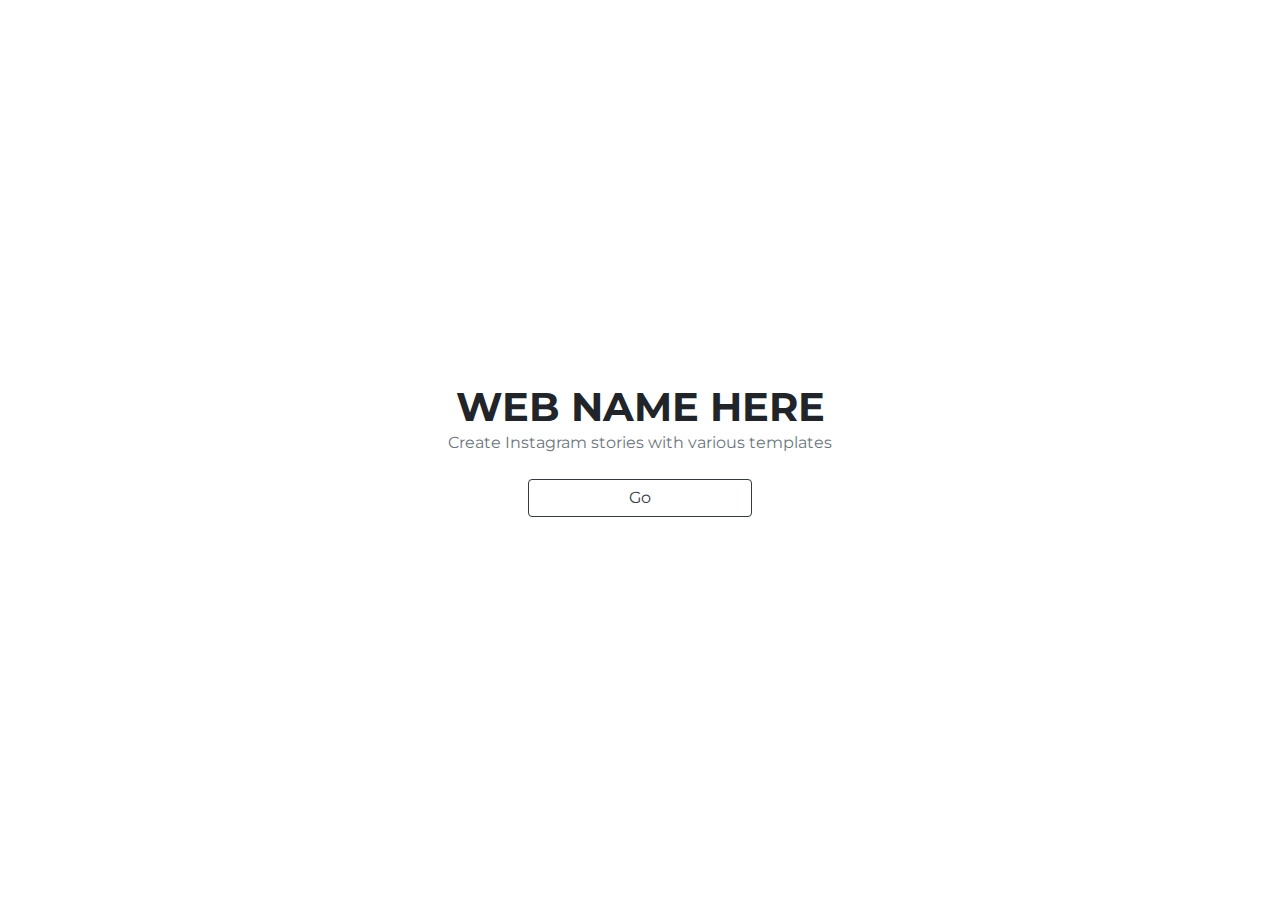
<file: index.html>
<!DOCTYPE html>
<html lang="en">
<head>
    <meta charset="UTF-8">
    <meta name="viewport" content="width=device-width, initial-scale=1.0">
    <meta http-equiv="X-UA-Compatible" content="ie=edge">

    <link href="https://fonts.googleapis.com/css2?family=Montserrat:wght@300;700&display=swap" rel="stylesheet">
    <link rel="stylesheet" href="https://stackpath.bootstrapcdn.com/bootstrap/4.4.1/css/bootstrap.min.css" integrity="sha384-Vkoo8x4CGsO3+Hhxv8T/Q5PaXtkKtu6ug5TOeNV6gBiFeWPGFN9MuhOf23Q9Ifjh" crossorigin="anonymous">
    <link rel="stylesheet" href="style.css">
    <title>Web Name Here</title>
</head>
<body>
    <div class="h-100 row align-items-center justify-content-center">
        <div class="text-center">
            <p class="h1 font-weight-bold mb-0">WEB NAME HERE</p>
            <p class="text-muted mb-4">Create Instagram stories with various templates</p>
            <a href="pick-template.html" class="btn btn-outline-dark padx">Go</a>
        </div>
    </div>
</body>
</html>
</file>
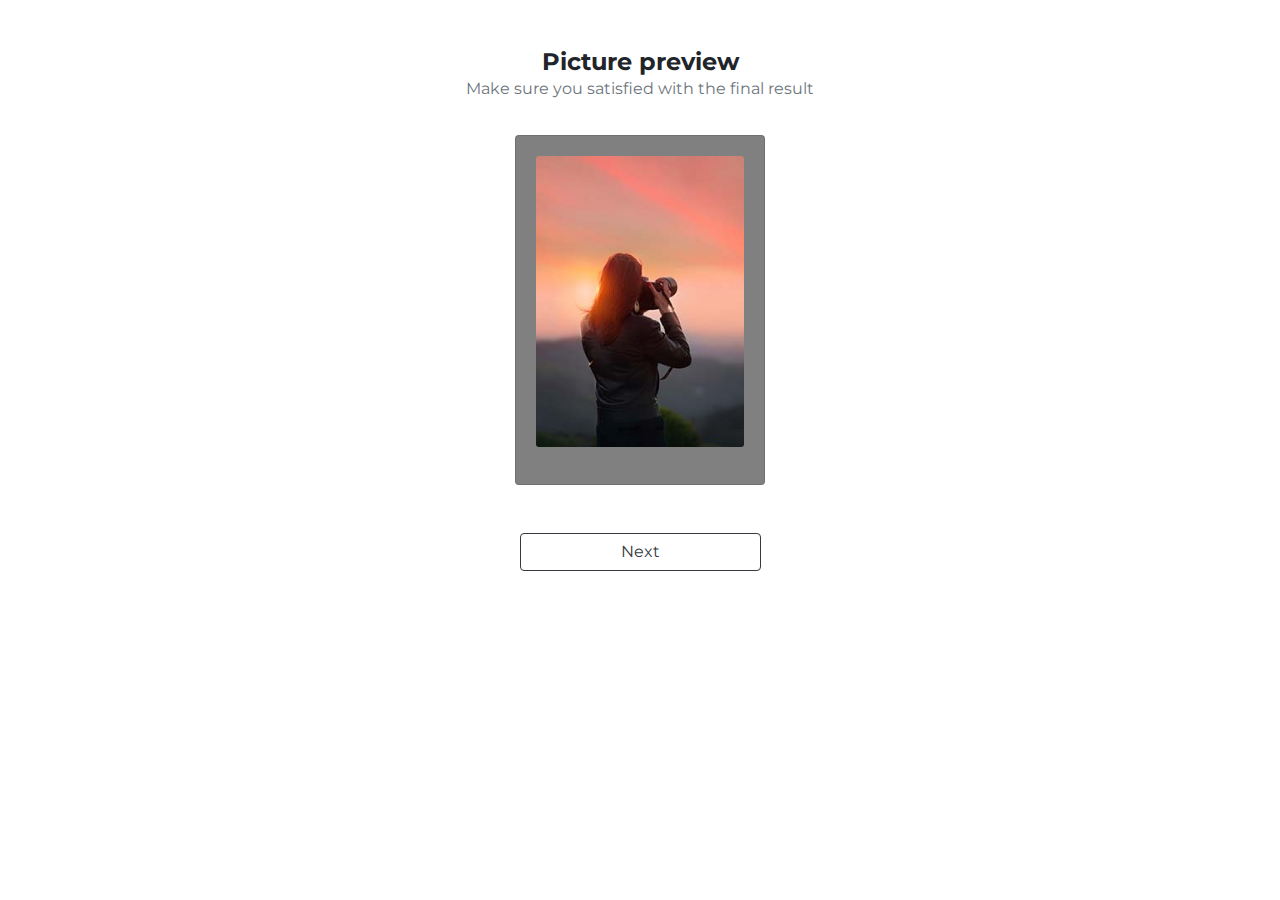
<file: pic-preview.html>
<!DOCTYPE html>
<html lang="en">
<head>
    <meta charset="UTF-8">
    <meta name="viewport" content="width=device-width, initial-scale=1.0">
    <meta http-equiv="X-UA-Compatible" content="ie=edge">

    <!--Montserrat Google font-->
    <link rel="stylesheet" href="https://fonts.googleapis.com/css2?family=Montserrat:wght@300;700&display=swap">
    <!--Font Awesome CDN-->
    <link rel="stylesheet" href="https://use.fontawesome.com/releases/v5.13.0/css/all.css" integrity="sha384-Bfad6CLCknfcloXFOyFnlgtENryhrpZCe29RTifKEixXQZ38WheV+i/6YWSzkz3V" crossorigin="anonymous">
    <!--Bootstrap CDN-->
    <link rel="stylesheet" href="https://stackpath.bootstrapcdn.com/bootstrap/4.4.1/css/bootstrap.min.css" integrity="sha384-Vkoo8x4CGsO3+Hhxv8T/Q5PaXtkKtu6ug5TOeNV6gBiFeWPGFN9MuhOf23Q9Ifjh" crossorigin="anonymous">
    <link rel="stylesheet" href="style.css">
    <title>Picture preview | Web Name Here</title>
</head>
<body>
    <div class="d-flex p-4">
        <a href="upload-picture.html" class="ref"><i class="fas fa-angle-left fa-2x"></i></a>
        
    </div>

    <div class="row align-items-center justify-content-center">
        <div class="text-center">
            <p class="h4 font-weight-bold mb-0">Picture preview</p>
            <p class="text-muted mb-4">Make sure you satisfied with the final result</p>

            <div class="row justify-content-center">
                <div class="card mb-5 card_style">
                    <div class="card-body">
                        <img class="card-img" src="images/img_4.jpg" alt="img_4">
                    </div>
                </div>
            </div>
            

            <a href="story-set.html" class="btn btn-outline-dark padx">Next</a>
        </div>
    </div>
</body>
</html>
</file>
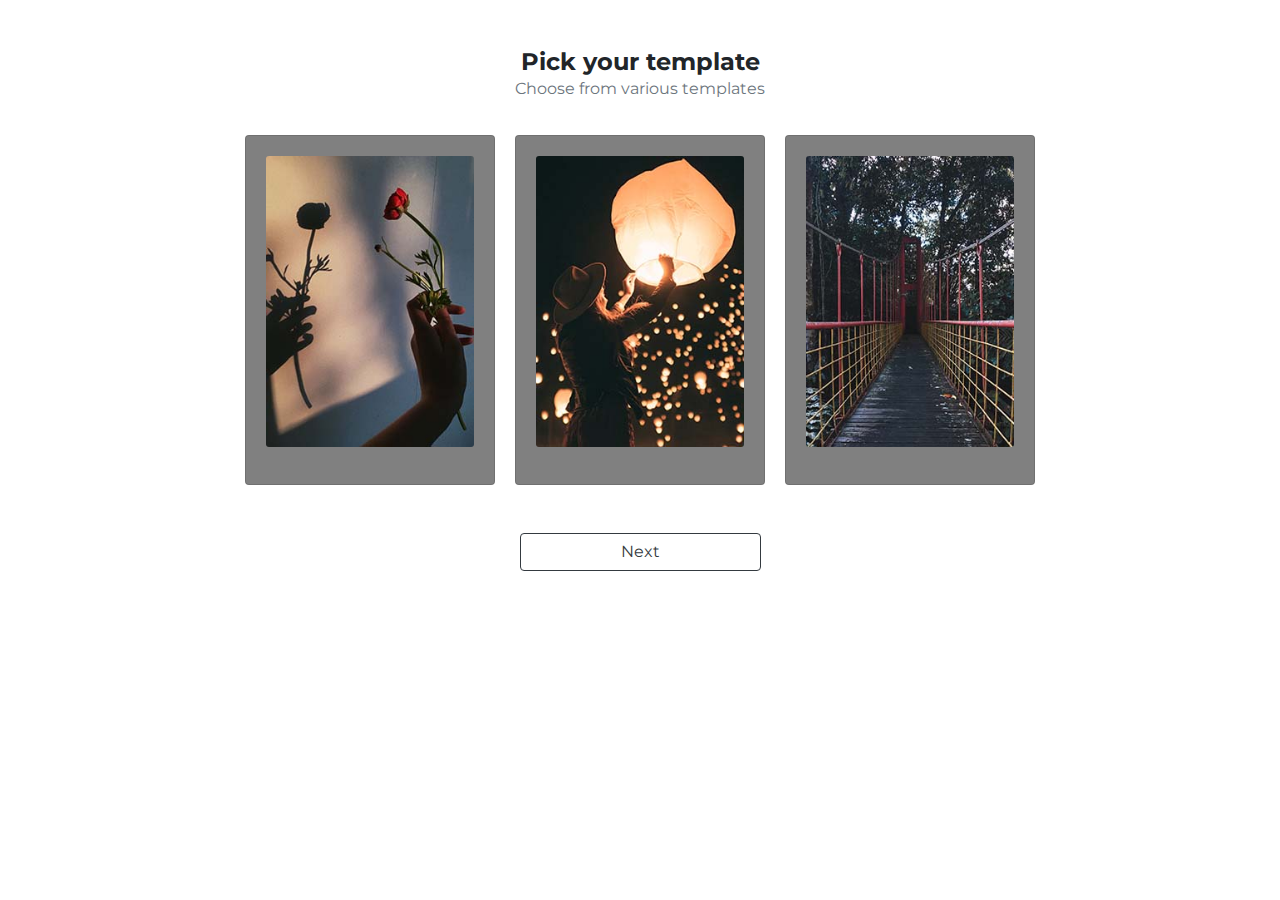
<file: pick-template.html>
<!DOCTYPE html>
<html lang="en">
<head>
    <meta charset="UTF-8">
    <meta name="viewport" content="width=device-width, initial-scale=1.0">
    <meta http-equiv="X-UA-Compatible" content="ie=edge">

    <!--Montserrat Google font-->
    <link rel="stylesheet" href="https://fonts.googleapis.com/css2?family=Montserrat:wght@300;700&display=swap">
    <!--Font Awesome CDN-->
    <link rel="stylesheet" href="https://use.fontawesome.com/releases/v5.13.0/css/all.css" integrity="sha384-Bfad6CLCknfcloXFOyFnlgtENryhrpZCe29RTifKEixXQZ38WheV+i/6YWSzkz3V" crossorigin="anonymous">
    <!--Bootstrap CDN-->
    <link rel="stylesheet" href="https://stackpath.bootstrapcdn.com/bootstrap/4.4.1/css/bootstrap.min.css" integrity="sha384-Vkoo8x4CGsO3+Hhxv8T/Q5PaXtkKtu6ug5TOeNV6gBiFeWPGFN9MuhOf23Q9Ifjh" crossorigin="anonymous">
    <link rel="stylesheet" href="style.css">
    <title>Pick Template | Web Name Here</title>
</head>
<body>
    <div class="d-flex p-4">
        <a href="index.html" class="ref"><i class="fas fa-angle-left fa-2x"></i></a>
        
    </div>

    <div class="row align-items-center justify-content-center">
        <div class="text-center">
            <p class="h4 font-weight-bold mb-0">Pick your template</p>
            <p class="text-muted mb-4">Choose from various templates</p>

            <div class="row justify-content-center">
                <div class="card mb-5 card_style">
                    <div class="card-body">
                        <img class="card-img" src="images/img_1.jpg" alt="img_1">
                    </div>
                </div>
                <div class="card mb-5 card_style">
                    <div class="card-body">
                        <img class="card-img" src="images/img_2.jpg" alt="img_2">
                    </div>
                </div>
                <div class="card mb-5 card_style">
                    <div class="card-body">
                        <img class="card-img" src="images/img_3.jpg" alt="img_3">
                    </div>
                </div>
            </div>
            

            <a href="upload-picture.html" class="btn btn-outline-dark padx mar_bot">Next</a>
        </div>
    </div>
</body>
</html>
</file>
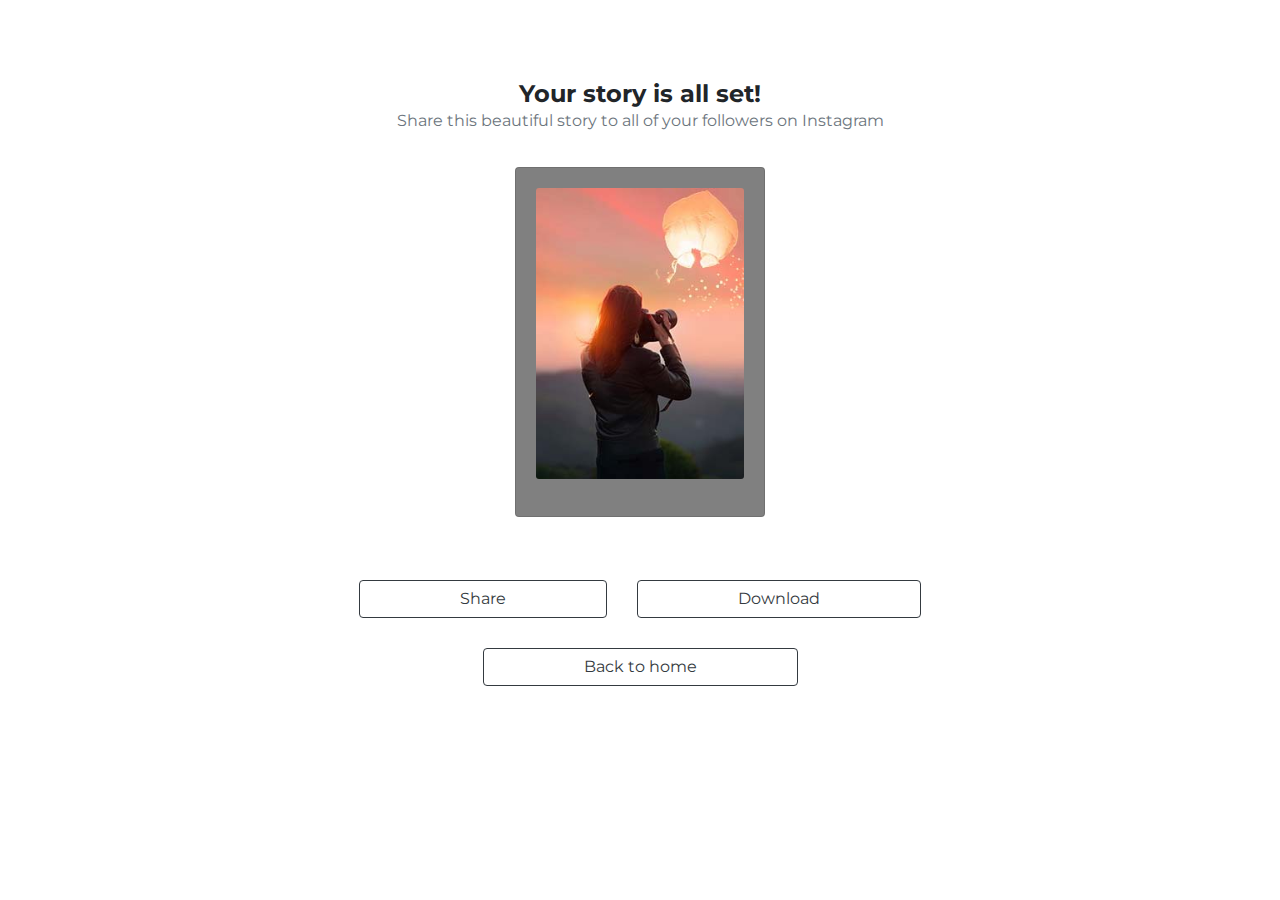
<file: story-set.html>
<!DOCTYPE html>
<html lang="en">
<head>
    <meta charset="UTF-8">
    <meta name="viewport" content="width=device-width, initial-scale=1.0">
    <meta http-equiv="X-UA-Compatible" content="ie=edge">

    <!--Montserrat Google font-->
    <link rel="stylesheet" href="https://fonts.googleapis.com/css2?family=Montserrat:wght@300;700&display=swap">
    <!--Font Awesome CDN-->
    <link rel="stylesheet" href="https://use.fontawesome.com/releases/v5.13.0/css/all.css" integrity="sha384-Bfad6CLCknfcloXFOyFnlgtENryhrpZCe29RTifKEixXQZ38WheV+i/6YWSzkz3V" crossorigin="anonymous">
    <!--Bootstrap CDN-->
    <link rel="stylesheet" href="https://stackpath.bootstrapcdn.com/bootstrap/4.4.1/css/bootstrap.min.css" integrity="sha384-Vkoo8x4CGsO3+Hhxv8T/Q5PaXtkKtu6ug5TOeNV6gBiFeWPGFN9MuhOf23Q9Ifjh" crossorigin="anonymous">
    <link rel="stylesheet" href="style.css">
    <title>Your story is all set! | Web Name Here</title>
</head>
<body>
    <div class="d-flex pad_bot"></div>
    <div class="row align-items-center justify-content-center">
        <div class="text-center">
            <p class="h4 font-weight-bold mb-0">Your story is all set!</p>
            <p class="text-muted mb-4">Share this beautiful story to all of your followers on Instagram</p>

            <div class="row justify-content-center">
                <div class="card mb-5 card_style">
                    <div class="card-body">
                        <img class="card-img" src="images/img_5.jpg" alt="img_5">
                    </div>
                </div>
            </div>
            
            <div class="d-flex row justify-content-center padb2">
                <a href="#" class="btn btn-outline-dark padx marx">Share</a>   
                <a href="#" class="btn btn-outline-dark padx marx">Download</a>
            </div>
            <a href="index.html" class="btn btn-outline-dark padx">Back to home</a>
        </div>
    </div>
</body>
</html>
</file>
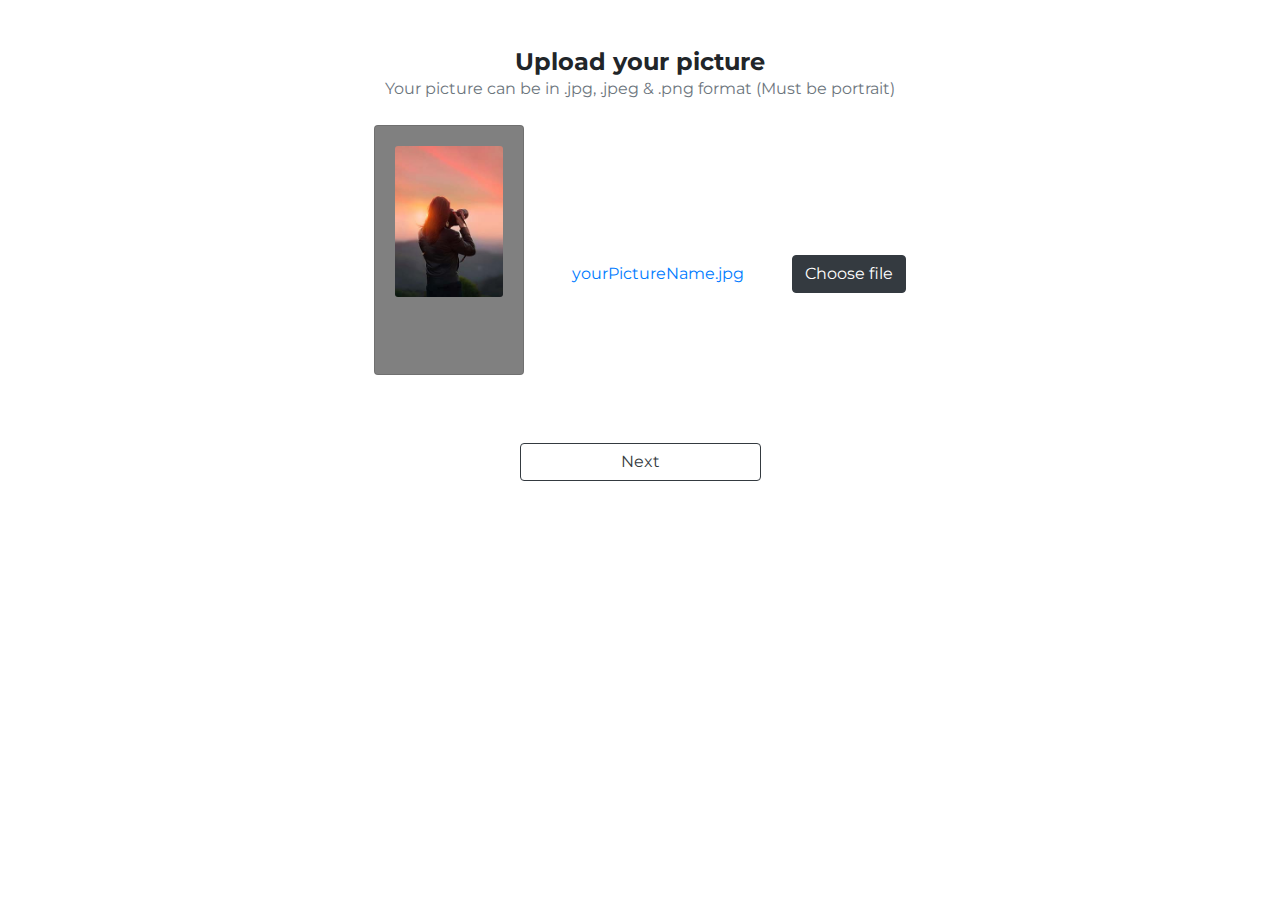
<file: upload-picture.html>
<!DOCTYPE html>
<html lang="en">
<head>
    <meta charset="UTF-8">
    <meta name="viewport" content="width=device-width, initial-scale=1.0">
    <meta http-equiv="X-UA-Compatible" content="ie=edge">

    <!--Montserrat Google font-->
    <link rel="stylesheet" href="https://fonts.googleapis.com/css2?family=Montserrat:wght@300;700&display=swap">
    <!--Font Awesome CDN-->
    <link rel="stylesheet" href="https://use.fontawesome.com/releases/v5.13.0/css/all.css" integrity="sha384-Bfad6CLCknfcloXFOyFnlgtENryhrpZCe29RTifKEixXQZ38WheV+i/6YWSzkz3V" crossorigin="anonymous">
    <!--Bootstrap CDN-->
    <link rel="stylesheet" href="https://stackpath.bootstrapcdn.com/bootstrap/4.4.1/css/bootstrap.min.css" integrity="sha384-Vkoo8x4CGsO3+Hhxv8T/Q5PaXtkKtu6ug5TOeNV6gBiFeWPGFN9MuhOf23Q9Ifjh" crossorigin="anonymous">
    <link rel="stylesheet" href="style.css">
    <title>Upload Your Picture | Web Name Here</title>
</head>
<body>
    <div class="d-flex p-4">
        <a href="pick-template.html" class="ref"><i class="fas fa-angle-left fa-2x"></i></a>
        
    </div>

    <div class="row align-items-center justify-content-center">
        <div class="text-center">
            <p class="h4 font-weight-bold mb-0">Upload your picture</p>
            <p class="text-muted mb-4">Your picture can be in .jpg, .jpeg & .png format (Must be portrait)</p>

            <div class="row justify-content-center padb">
                <div class="card mb-5 card_style_2">
                    <div class="card-body">
                        <img class="card-img" src="images/img_4.jpg" alt="img_4">
                    </div>
                </div>
                <a href="#" class="align-self-center px-5">yourPictureName.jpg</a>
                <button class="btn btn-dark align-self-center">Choose file</button>
            </div>

            <a href="pic-preview.html" class="btn btn-outline-dark padx">Next</a>
        </div>
    </div>
</body>
</html>
</file>
<file: style.css>
html, body {
  height: 100%;
  font-family: 'Montserrat', sans-serif;
}

.ref {
    color: inherit;
}

.padx {
    padding-left: 100px;
    padding-right: 100px;
}

.padb {
    padding-bottom: 20px;
}

.padb2 {
    padding-bottom: 15px;
}

.pad_bot {
    padding-bottom: 80px;
}

.marx {
    margin: 15px;
}

.mar_bot {
    margin-bottom: 50px;
}

.card_style {
    width: 250px;
    height: 350px;
    margin: 10px;
    background-color: grey;
}

.card_style_2 {
    width: 150px;
    height: 250px;
    background-color: grey;
}

.card_img {
    width: 100%;
}

.img_size {
    object-fit: cover;
    max-width: 50%;
    max-height: 100%;
    display: block;
}
</file>
